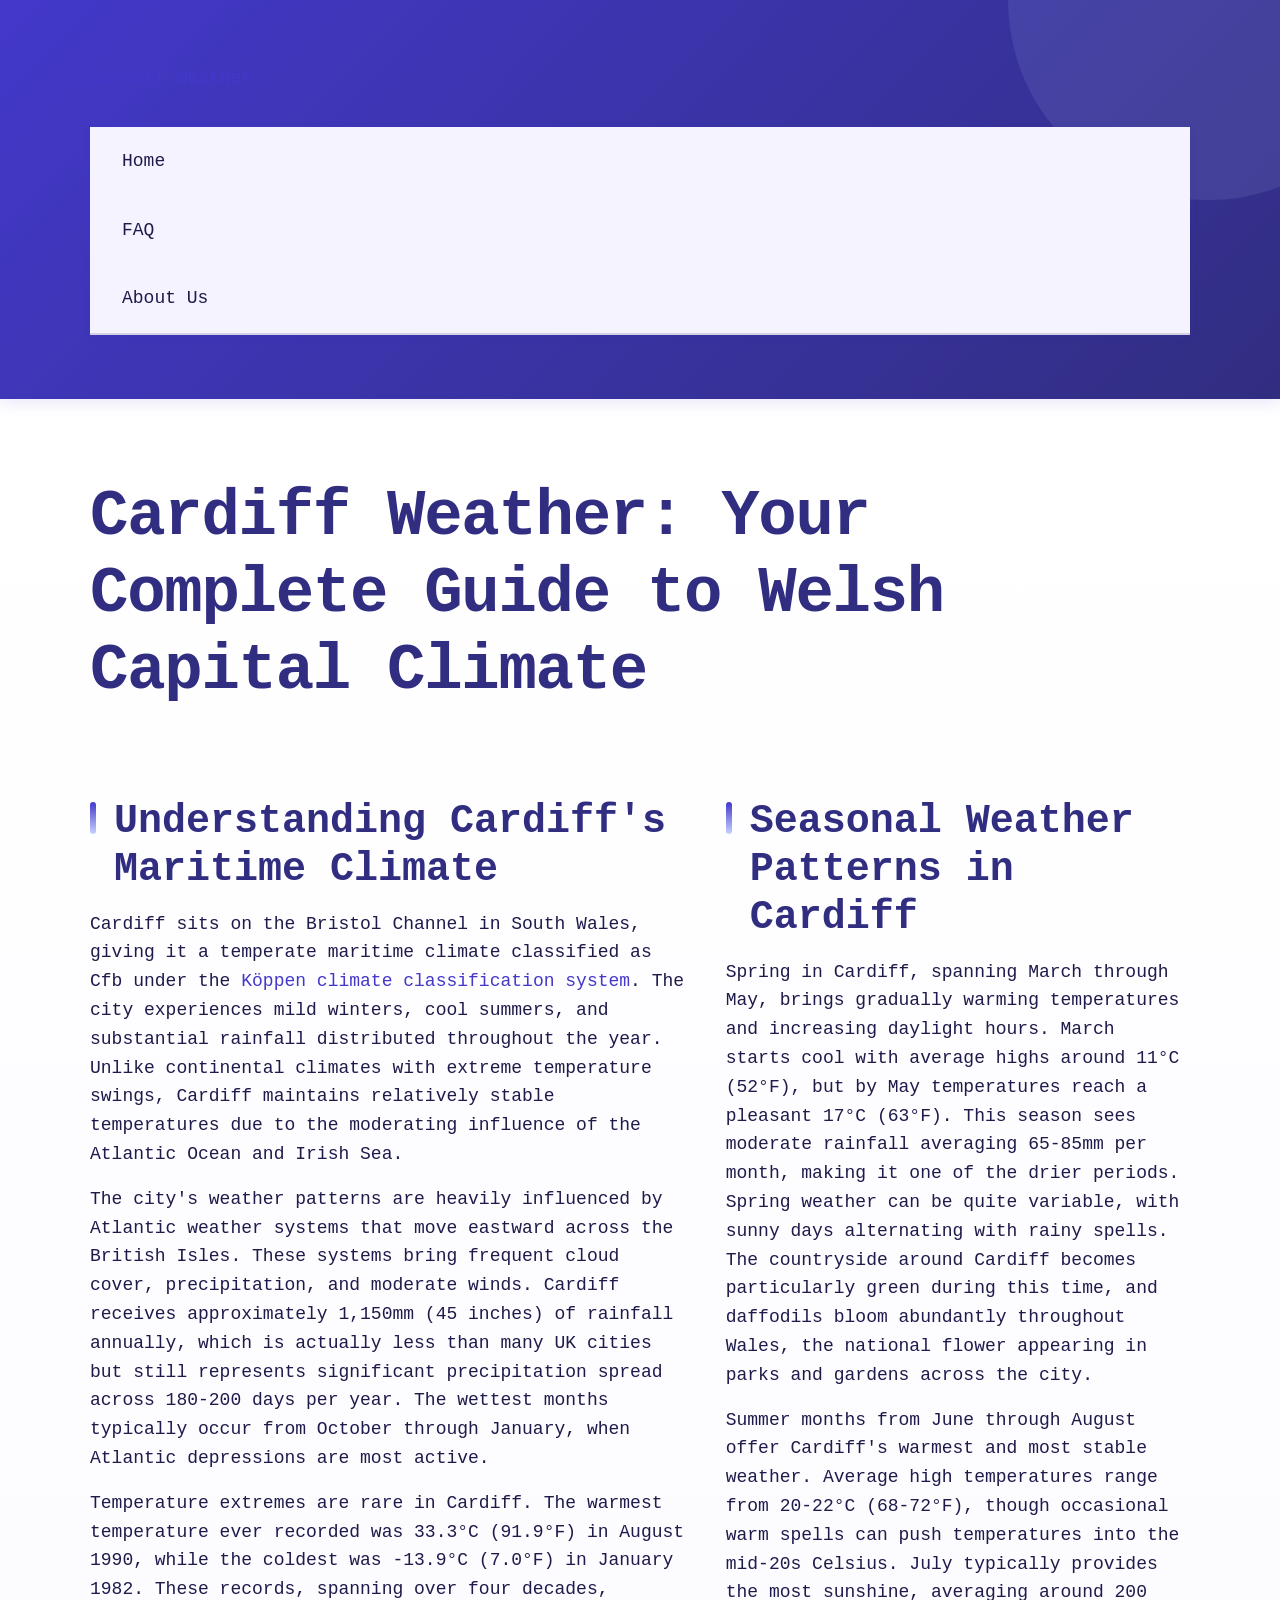
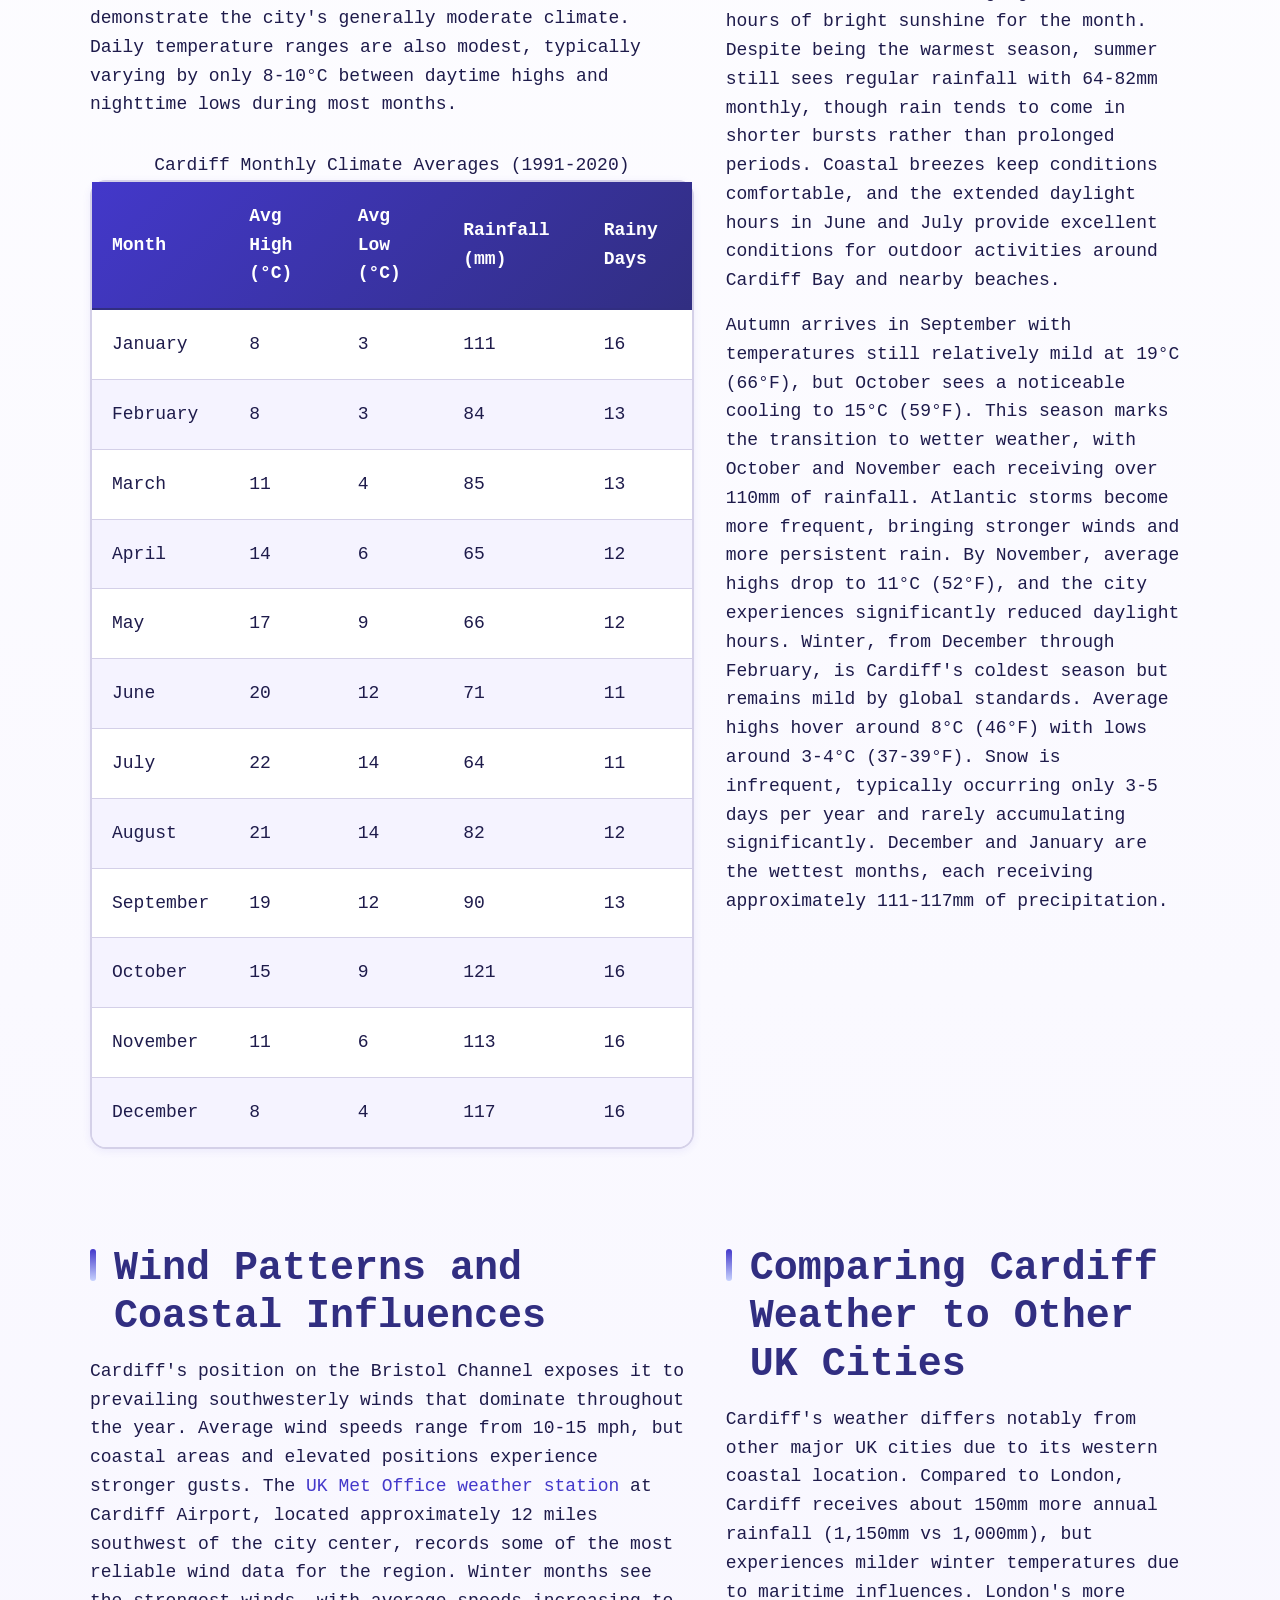
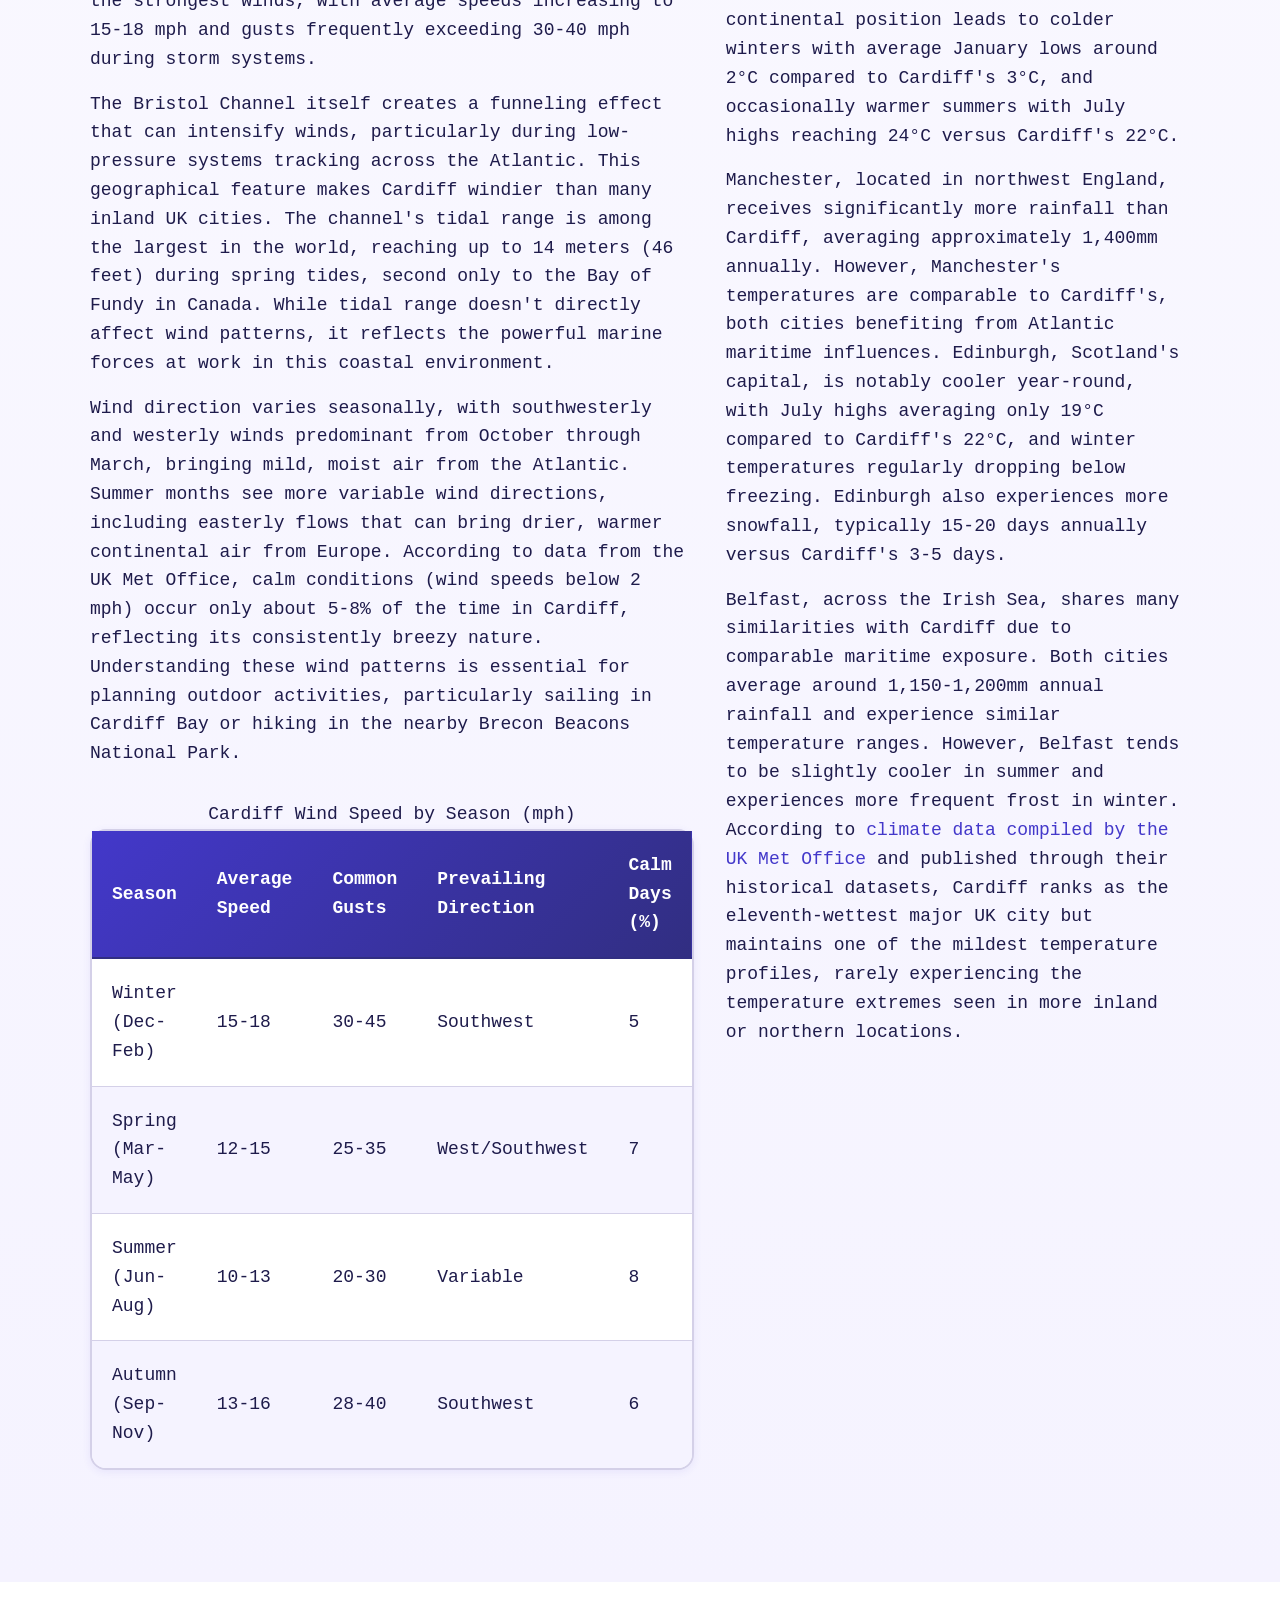
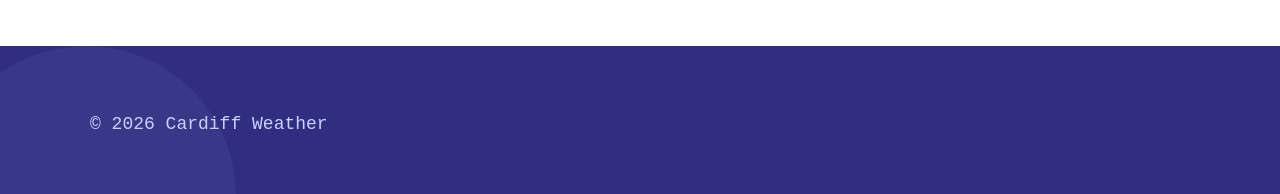
<file: index.html>
<!DOCTYPE html>
<html lang="en-US">
<head><script>if(location.hostname==="cardiffweather-xyz.pages.dev"){location.replace("https://cardiffweather.xyz"+location.pathname+location.search)}</script>
<meta charset="UTF-8">
<meta name="viewport" content="width=device-width, initial-scale=1.0">
<title>Cardiff Weather - Current Forecasts & Climate Data</title>
<meta name="description" content="Get accurate Cardiff weather forecasts, historical climate data, and seasonal conditions. Real-time updates for Cardiff, Wales including temperature, rainfall, and wind information.">
<link rel="canonical" href="https://cardiffweather.xyz/">
<link rel="stylesheet" href="style.css">
<meta property="og:title" content="Cardiff Weather - Current Forecasts & Climate Data">
<meta property="og:description" content="Get accurate Cardiff weather forecasts, historical climate data, and seasonal conditions. Real-time updates for Cardiff, Wales including temperature, rainfall, and wind information.">
<meta property="og:url" content="https://cardiffweather.xyz/">
<meta property="og:type" content="website">
<script type="application/ld+json">
{
  "@context": "https://schema.org",
  "@type": "Organization",
  "name": "Cardiff Weather",
  "url": "https://cardiffweather.xyz"
}
</script>
</head>
<body>
<header class="site-header">
<div class="container">
<a href="/">Cardiff Weather</a>
<nav class="site-nav">
<a href="/" class="active">Home</a>
<a href="/faq">FAQ</a>
<a href="/about-us">About Us</a>
</nav>
</div>
</header>
<main class="site-main">
<div class="container">
<h1>Cardiff Weather: Your Complete Guide to Welsh Capital Climate</h1>
<section>
<h2>Understanding Cardiff's Maritime Climate</h2>
<p>Cardiff sits on the Bristol Channel in South Wales, giving it a temperate maritime climate classified as Cfb under the <a href="https://en.wikipedia.org/wiki/K%C3%B6ppen_climate_classification" rel="noopener noreferrer" target="_blank">Köppen climate classification system</a>. The city experiences mild winters, cool summers, and substantial rainfall distributed throughout the year. Unlike continental climates with extreme temperature swings, Cardiff maintains relatively stable temperatures due to the moderating influence of the Atlantic Ocean and Irish Sea.</p>
<p>The city's weather patterns are heavily influenced by Atlantic weather systems that move eastward across the British Isles. These systems bring frequent cloud cover, precipitation, and moderate winds. Cardiff receives approximately 1,150mm (45 inches) of rainfall annually, which is actually less than many UK cities but still represents significant precipitation spread across 180-200 days per year. The wettest months typically occur from October through January, when Atlantic depressions are most active.</p>
<p>Temperature extremes are rare in Cardiff. The warmest temperature ever recorded was 33.3°C (91.9°F) in August 1990, while the coldest was -13.9°C (7.0°F) in January 1982. These records, spanning over four decades, demonstrate the city's generally moderate climate. Daily temperature ranges are also modest, typically varying by only 8-10°C between daytime highs and nighttime lows during most months.</p>
<table>
<caption>Cardiff Monthly Climate Averages (1991-2020)</caption>
<thead>
<tr>
<th>Month</th>
<th>Avg High (°C)</th>
<th>Avg Low (°C)</th>
<th>Rainfall (mm)</th>
<th>Rainy Days</th>
</tr>
</thead>
<tbody>
<tr>
<td>January</td>
<td>8</td>
<td>3</td>
<td>111</td>
<td>16</td>
</tr>
<tr>
<td>February</td>
<td>8</td>
<td>3</td>
<td>84</td>
<td>13</td>
</tr>
<tr>
<td>March</td>
<td>11</td>
<td>4</td>
<td>85</td>
<td>13</td>
</tr>
<tr>
<td>April</td>
<td>14</td>
<td>6</td>
<td>65</td>
<td>12</td>
</tr>
<tr>
<td>May</td>
<td>17</td>
<td>9</td>
<td>66</td>
<td>12</td>
</tr>
<tr>
<td>June</td>
<td>20</td>
<td>12</td>
<td>71</td>
<td>11</td>
</tr>
<tr>
<td>July</td>
<td>22</td>
<td>14</td>
<td>64</td>
<td>11</td>
</tr>
<tr>
<td>August</td>
<td>21</td>
<td>14</td>
<td>82</td>
<td>12</td>
</tr>
<tr>
<td>September</td>
<td>19</td>
<td>12</td>
<td>90</td>
<td>13</td>
</tr>
<tr>
<td>October</td>
<td>15</td>
<td>9</td>
<td>121</td>
<td>16</td>
</tr>
<tr>
<td>November</td>
<td>11</td>
<td>6</td>
<td>113</td>
<td>16</td>
</tr>
<tr>
<td>December</td>
<td>8</td>
<td>4</td>
<td>117</td>
<td>16</td>
</tr>
</tbody>
</table>
</section>
<section>
<h2>Seasonal Weather Patterns in Cardiff</h2>
<p>Spring in Cardiff, spanning March through May, brings gradually warming temperatures and increasing daylight hours. March starts cool with average highs around 11°C (52°F), but by May temperatures reach a pleasant 17°C (63°F). This season sees moderate rainfall averaging 65-85mm per month, making it one of the drier periods. Spring weather can be quite variable, with sunny days alternating with rainy spells. The countryside around Cardiff becomes particularly green during this time, and daffodils bloom abundantly throughout Wales, the national flower appearing in parks and gardens across the city.</p>
<p>Summer months from June through August offer Cardiff's warmest and most stable weather. Average high temperatures range from 20-22°C (68-72°F), though occasional warm spells can push temperatures into the mid-20s Celsius. July typically provides the most sunshine, averaging around 200 hours of bright sunshine for the month. Despite being the warmest season, summer still sees regular rainfall with 64-82mm monthly, though rain tends to come in shorter bursts rather than prolonged periods. Coastal breezes keep conditions comfortable, and the extended daylight hours in June and July provide excellent conditions for outdoor activities around Cardiff Bay and nearby beaches.</p>
<p>Autumn arrives in September with temperatures still relatively mild at 19°C (66°F), but October sees a noticeable cooling to 15°C (59°F). This season marks the transition to wetter weather, with October and November each receiving over 110mm of rainfall. Atlantic storms become more frequent, bringing stronger winds and more persistent rain. By November, average highs drop to 11°C (52°F), and the city experiences significantly reduced daylight hours. Winter, from December through February, is Cardiff's coldest season but remains mild by global standards. Average highs hover around 8°C (46°F) with lows around 3-4°C (37-39°F). Snow is infrequent, typically occurring only 3-5 days per year and rarely accumulating significantly. December and January are the wettest months, each receiving approximately 111-117mm of precipitation.</p>
</section>
<section>
<h2>Wind Patterns and Coastal Influences</h2>
<p>Cardiff's position on the Bristol Channel exposes it to prevailing southwesterly winds that dominate throughout the year. Average wind speeds range from 10-15 mph, but coastal areas and elevated positions experience stronger gusts. The <a href="https://www.metoffice.gov.uk/weather/climate/gcpvj0v07" rel="noopener noreferrer" target="_blank">UK Met Office weather station</a> at Cardiff Airport, located approximately 12 miles southwest of the city center, records some of the most reliable wind data for the region. Winter months see the strongest winds, with average speeds increasing to 15-18 mph and gusts frequently exceeding 30-40 mph during storm systems.</p>
<p>The Bristol Channel itself creates a funneling effect that can intensify winds, particularly during low-pressure systems tracking across the Atlantic. This geographical feature makes Cardiff windier than many inland UK cities. The channel's tidal range is among the largest in the world, reaching up to 14 meters (46 feet) during spring tides, second only to the Bay of Fundy in Canada. While tidal range doesn't directly affect wind patterns, it reflects the powerful marine forces at work in this coastal environment.</p>
<p>Wind direction varies seasonally, with southwesterly and westerly winds predominant from October through March, bringing mild, moist air from the Atlantic. Summer months see more variable wind directions, including easterly flows that can bring drier, warmer continental air from Europe. According to data from the UK Met Office, calm conditions (wind speeds below 2 mph) occur only about 5-8% of the time in Cardiff, reflecting its consistently breezy nature. Understanding these wind patterns is essential for planning outdoor activities, particularly sailing in Cardiff Bay or hiking in the nearby Brecon Beacons National Park.</p>
<table>
<caption>Cardiff Wind Speed by Season (mph)</caption>
<thead>
<tr>
<th>Season</th>
<th>Average Speed</th>
<th>Common Gusts</th>
<th>Prevailing Direction</th>
<th>Calm Days (%)</th>
</tr>
</thead>
<tbody>
<tr>
<td>Winter (Dec-Feb)</td>
<td>15-18</td>
<td>30-45</td>
<td>Southwest</td>
<td>5</td>
</tr>
<tr>
<td>Spring (Mar-May)</td>
<td>12-15</td>
<td>25-35</td>
<td>West/Southwest</td>
<td>7</td>
</tr>
<tr>
<td>Summer (Jun-Aug)</td>
<td>10-13</td>
<td>20-30</td>
<td>Variable</td>
<td>8</td>
</tr>
<tr>
<td>Autumn (Sep-Nov)</td>
<td>13-16</td>
<td>28-40</td>
<td>Southwest</td>
<td>6</td>
</tr>
</tbody>
</table>
</section>
<section>
<h2>Comparing Cardiff Weather to Other UK Cities</h2>
<p>Cardiff's weather differs notably from other major UK cities due to its western coastal location. Compared to London, Cardiff receives about 150mm more annual rainfall (1,150mm vs 1,000mm), but experiences milder winter temperatures due to maritime influences. London's more continental position leads to colder winters with average January lows around 2°C compared to Cardiff's 3°C, and occasionally warmer summers with July highs reaching 24°C versus Cardiff's 22°C.</p>
<p>Manchester, located in northwest England, receives significantly more rainfall than Cardiff, averaging approximately 1,400mm annually. However, Manchester's temperatures are comparable to Cardiff's, both cities benefiting from Atlantic maritime influences. Edinburgh, Scotland's capital, is notably cooler year-round, with July highs averaging only 19°C compared to Cardiff's 22°C, and winter temperatures regularly dropping below freezing. Edinburgh also experiences more snowfall, typically 15-20 days annually versus Cardiff's 3-5 days.</p>
<p>Belfast, across the Irish Sea, shares many similarities with Cardiff due to comparable maritime exposure. Both cities average around 1,150-1,200mm annual rainfall and experience similar temperature ranges. However, Belfast tends to be slightly cooler in summer and experiences more frequent frost in winter. According to <a href="https://www.ncei.noaa.gov/" rel="noopener noreferrer" target="_blank">climate data compiled by the UK Met Office</a> and published through their historical datasets, Cardiff ranks as the eleventh-wettest major UK city but maintains one of the mildest temperature profiles, rarely experiencing the temperature extremes seen in more inland or northern locations.</p>
</section>
</div>
</main>
<footer class="site-footer">
<div class="container">
<p>&copy; 2026 Cardiff Weather</p>
</div>
</footer>
</body>
</html>
</file>
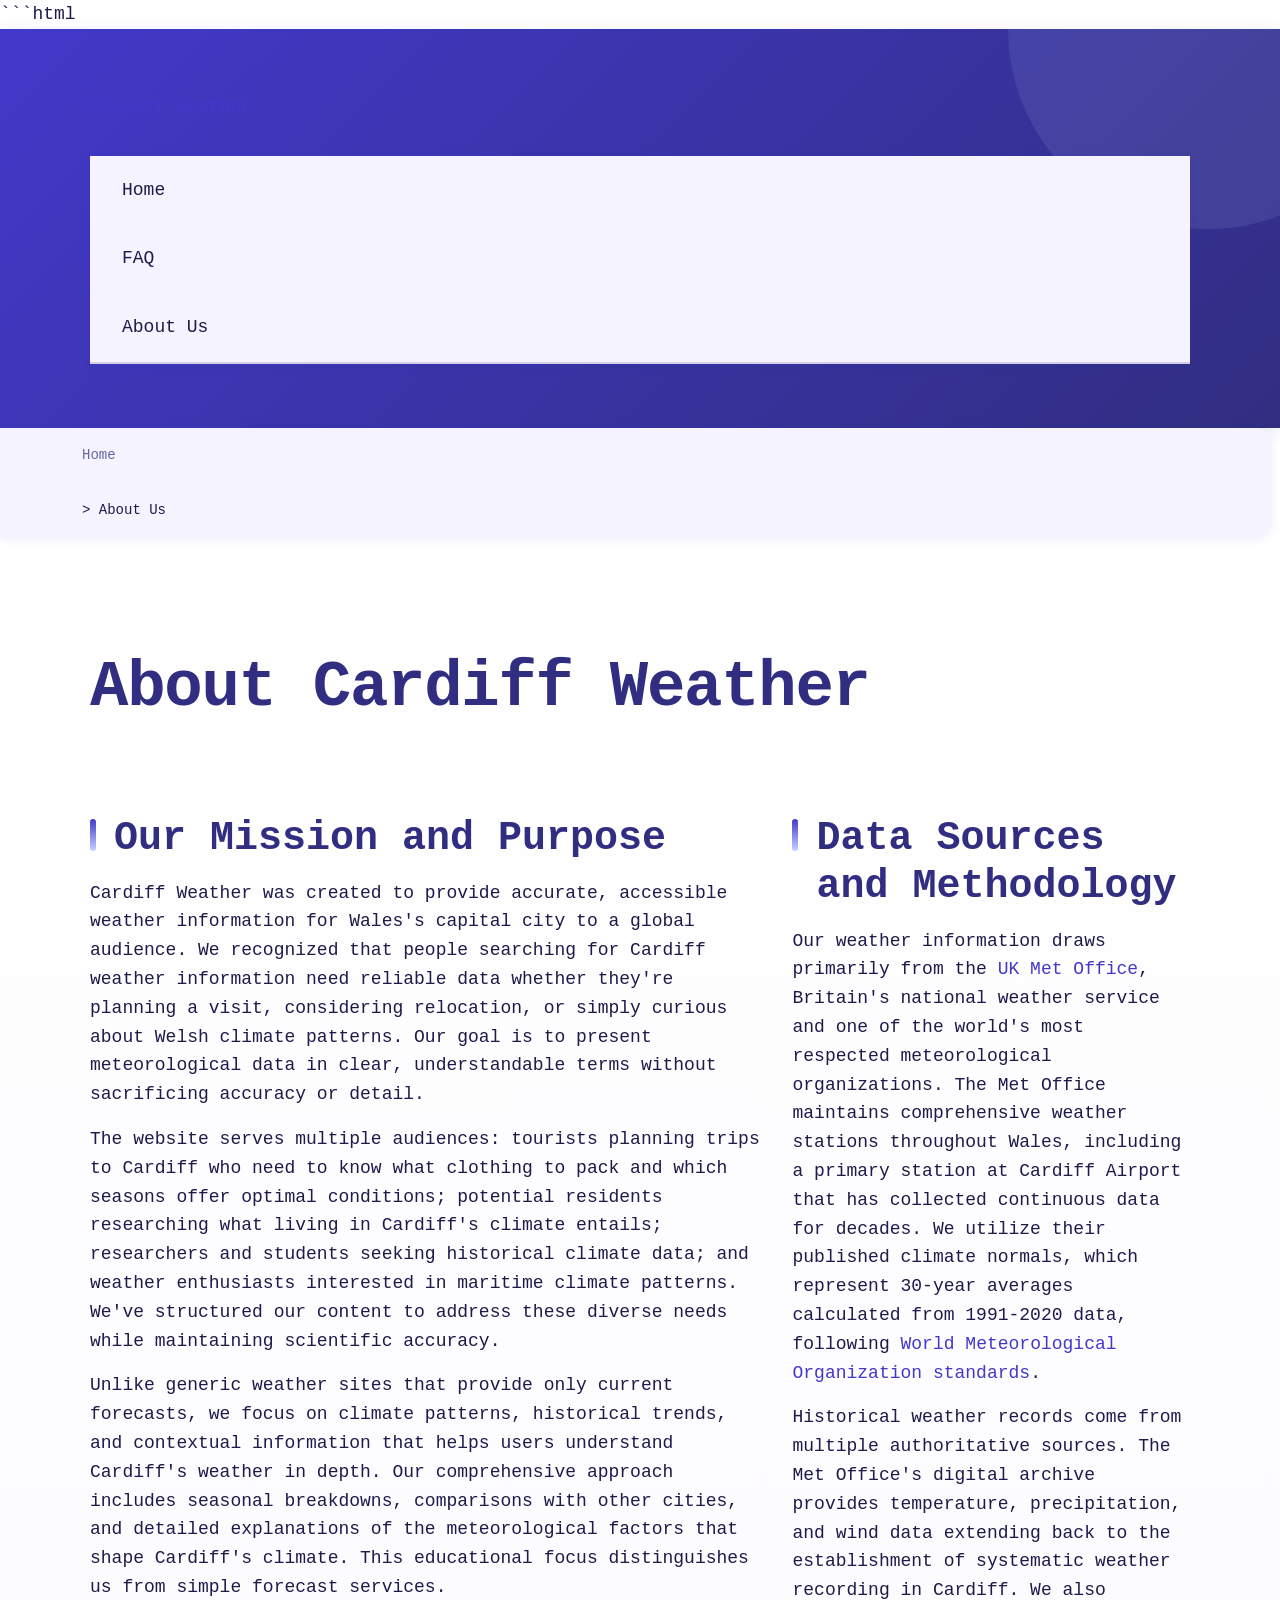
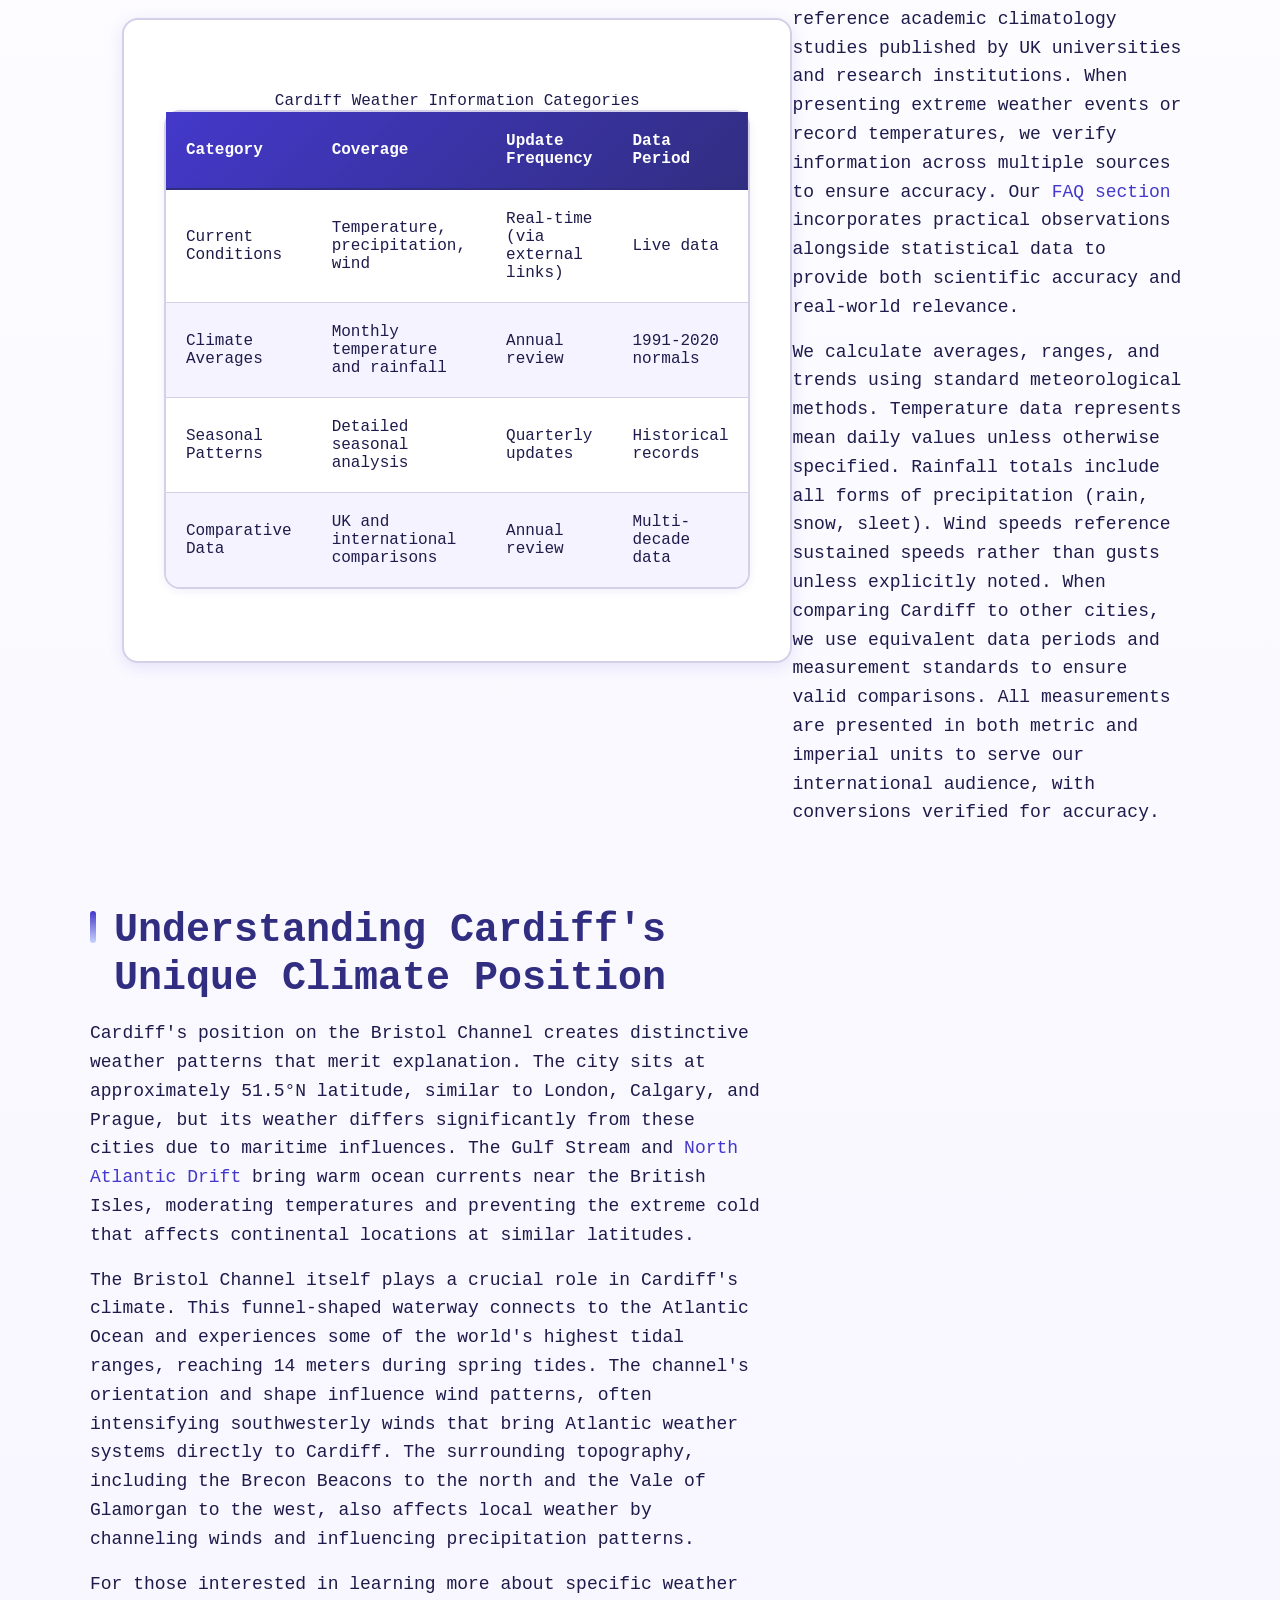
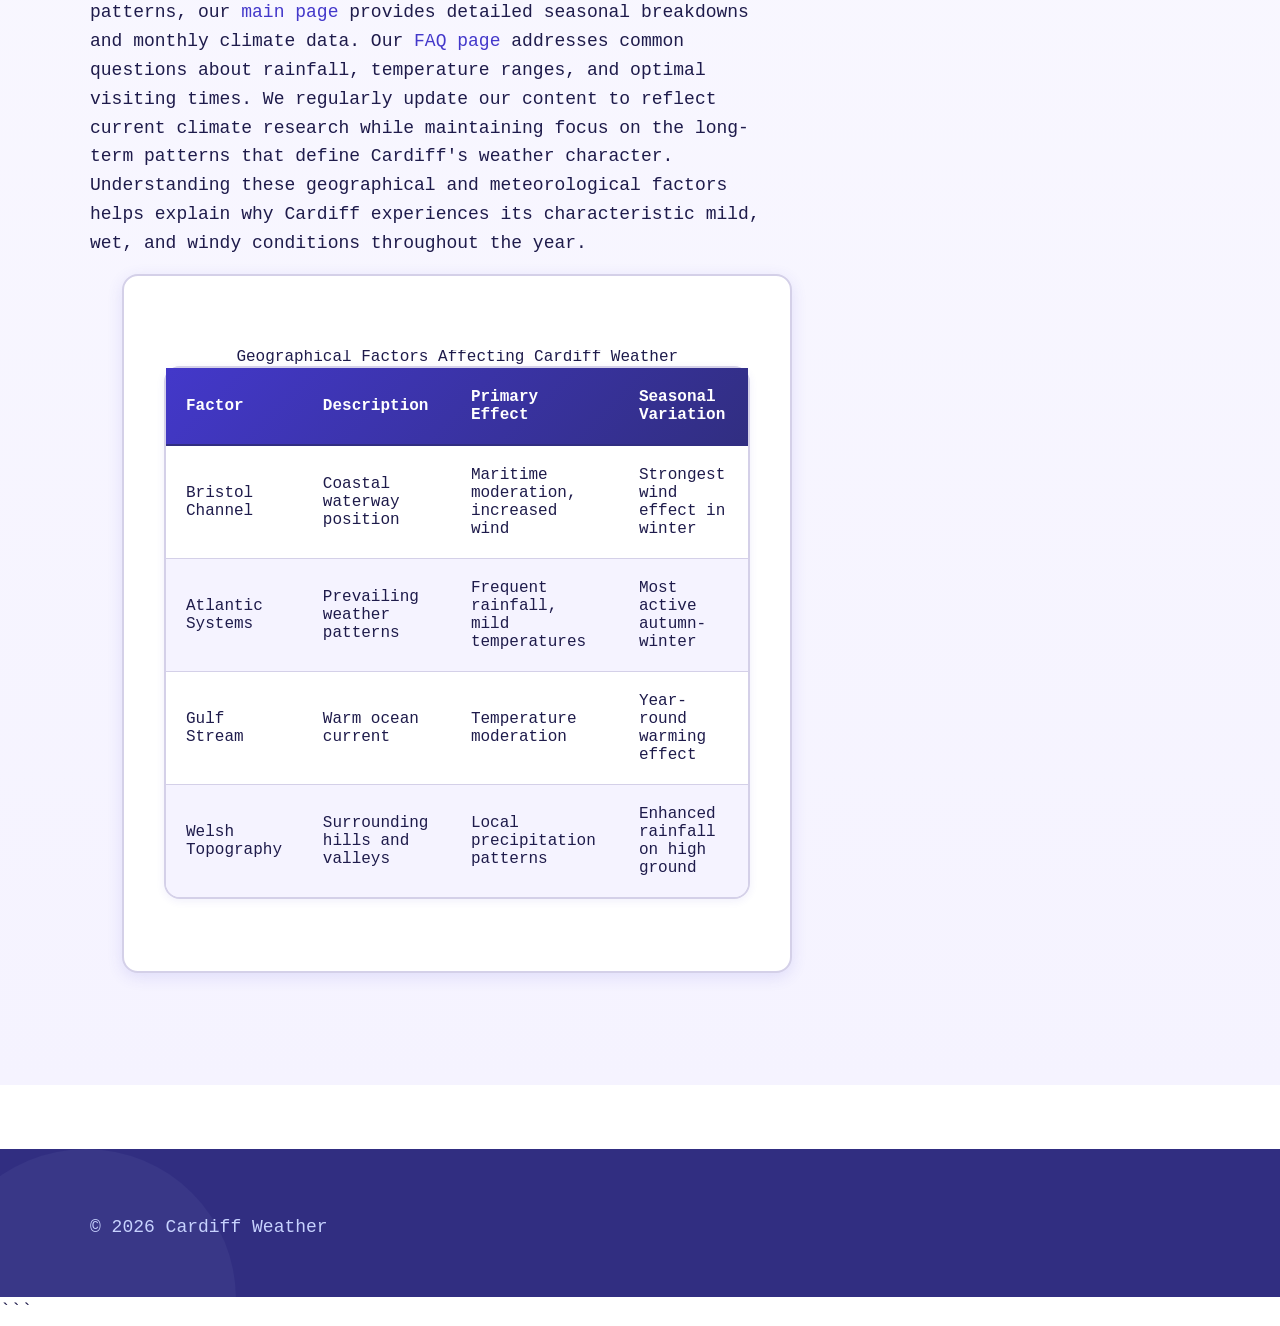
<file: about-us.html>
```html
<!DOCTYPE html>
<html lang="en-US">
<head><script>if(location.hostname==="cardiffweather-xyz.pages.dev"){location.replace("https://cardiffweather.xyz"+location.pathname+location.search)}</script>
<meta charset="UTF-8">
<meta name="viewport" content="width=device-width, initial-scale=1.0">
<title>About Cardiff Weather - Data Sources & Methodology</title>
<meta name="description" content="Learn about Cardiff Weather's mission to provide accurate weather information, our data sources including Met Office records, and our commitment to reliable climate information.">
<link rel="canonical" href="https://cardiffweather.xyz/about-us">
<link rel="stylesheet" href="style.css">
</head>
<body>
<header class="site-header">
<div class="container">
<a href="/">Cardiff Weather</a>
<nav class="site-nav">
<a href="/">Home</a>
<a href="/faq">FAQ</a>
<a href="/about-us" class="active">About Us</a>
</nav>
</div>
</header>

<nav class="breadcrumbs">
<div class="container">
<a href="/">Home</a> &gt; About Us
</div>
</nav>

<main class="site-main">
<div class="container">
<h1>About Cardiff Weather</h1>

<section class="content">
<h2>Our Mission and Purpose</h2>
<p>Cardiff Weather was created to provide accurate, accessible weather information for Wales's capital city to a global audience. We recognized that people searching for Cardiff weather information need reliable data whether they're planning a visit, considering relocation, or simply curious about Welsh climate patterns. Our goal is to present meteorological data in clear, understandable terms without sacrificing accuracy or detail.</p>
<p>The website serves multiple audiences: tourists planning trips to Cardiff who need to know what clothing to pack and which seasons offer optimal conditions; potential residents researching what living in Cardiff's climate entails; researchers and students seeking historical climate data; and weather enthusiasts interested in maritime climate patterns. We've structured our content to address these diverse needs while maintaining scientific accuracy.</p>
<p>Unlike generic weather sites that provide only current forecasts, we focus on climate patterns, historical trends, and contextual information that helps users understand Cardiff's weather in depth. Our comprehensive approach includes seasonal breakdowns, comparisons with other cities, and detailed explanations of the meteorological factors that shape Cardiff's climate. This educational focus distinguishes us from simple forecast services.</p>

<div class="card">
<table>
<caption>Cardiff Weather Information Categories</caption>
<thead>
<tr>
<th>Category</th>
<th>Coverage</th>
<th>Update Frequency</th>
<th>Data Period</th>
</tr>
</thead>
<tbody>
<tr>
<td>Current Conditions</td>
<td>Temperature, precipitation, wind</td>
<td>Real-time (via external links)</td>
<td>Live data</td>
</tr>
<tr>
<td>Climate Averages</td>
<td>Monthly temperature and rainfall</td>
<td>Annual review</td>
<td>1991-2020 normals</td>
</tr>
<tr>
<td>Seasonal Patterns</td>
<td>Detailed seasonal analysis</td>
<td>Quarterly updates</td>
<td>Historical records</td>
</tr>
<tr>
<td>Comparative Data</td>
<td>UK and international comparisons</td>
<td>Annual review</td>
<td>Multi-decade data</td>
</tr>
</tbody>
</table>
</div>
</section>

<section class="content">
<h2>Data Sources and Methodology</h2>
<p>Our weather information draws primarily from the <a href="https://www.metoffice.gov.uk/" rel="nofollow noopener" target="_blank">UK Met Office</a>, Britain's national weather service and one of the world's most respected meteorological organizations. The Met Office maintains comprehensive weather stations throughout Wales, including a primary station at Cardiff Airport that has collected continuous data for decades. We utilize their published climate normals, which represent 30-year averages calculated from 1991-2020 data, following <a href="https://public.wmo.int/" rel="nofollow noopener" target="_blank">World Meteorological Organization standards</a>.</p>
<p>Historical weather records come from multiple authoritative sources. The Met Office's digital archive provides temperature, precipitation, and wind data extending back to the establishment of systematic weather recording in Cardiff. We also reference academic climatology studies published by UK universities and research institutions. When presenting extreme weather events or record temperatures, we verify information across multiple sources to ensure accuracy. Our <a href="/faq">FAQ section</a> incorporates practical observations alongside statistical data to provide both scientific accuracy and real-world relevance.</p>
<p>We calculate averages, ranges, and trends using standard meteorological methods. Temperature data represents mean daily values unless otherwise specified. Rainfall totals include all forms of precipitation (rain, snow, sleet). Wind speeds reference sustained speeds rather than gusts unless explicitly noted. When comparing Cardiff to other cities, we use equivalent data periods and measurement standards to ensure valid comparisons. All measurements are presented in both metric and imperial units to serve our international audience, with conversions verified for accuracy.</p>
</section>

<section class="content">
<h2>Understanding Cardiff's Unique Climate Position</h2>
<p>Cardiff's position on the Bristol Channel creates distinctive weather patterns that merit explanation. The city sits at approximately 51.5°N latitude, similar to London, Calgary, and Prague, but its weather differs significantly from these cities due to maritime influences. The Gulf Stream and <a href="https://en.wikipedia.org/wiki/North_Atlantic_Drift" rel="nofollow noopener" target="_blank">North Atlantic Drift</a> bring warm ocean currents near the British Isles, moderating temperatures and preventing the extreme cold that affects continental locations at similar latitudes.</p>
<p>The Bristol Channel itself plays a crucial role in Cardiff's climate. This funnel-shaped waterway connects to the Atlantic Ocean and experiences some of the world's highest tidal ranges, reaching 14 meters during spring tides. The channel's orientation and shape influence wind patterns, often intensifying southwesterly winds that bring Atlantic weather systems directly to Cardiff. The surrounding topography, including the Brecon Beacons to the north and the Vale of Glamorgan to the west, also affects local weather by channeling winds and influencing precipitation patterns.</p>
<p>For those interested in learning more about specific weather patterns, our <a href="/">main page</a> provides detailed seasonal breakdowns and monthly climate data. Our <a href="/faq">FAQ page</a> addresses common questions about rainfall, temperature ranges, and optimal visiting times. We regularly update our content to reflect current climate research while maintaining focus on the long-term patterns that define Cardiff's weather character. Understanding these geographical and meteorological factors helps explain why Cardiff experiences its characteristic mild, wet, and windy conditions throughout the year.</p>

<div class="card">
<table>
<caption>Geographical Factors Affecting Cardiff Weather</caption>
<thead>
<tr>
<th>Factor</th>
<th>Description</th>
<th>Primary Effect</th>
<th>Seasonal Variation</th>
</tr>
</thead>
<tbody>
<tr>
<td>Bristol Channel</td>
<td>Coastal waterway position</td>
<td>Maritime moderation, increased wind</td>
<td>Strongest wind effect in winter</td>
</tr>
<tr>
<td>Atlantic Systems</td>
<td>Prevailing weather patterns</td>
<td>Frequent rainfall, mild temperatures</td>
<td>Most active autumn-winter</td>
</tr>
<tr>
<td>Gulf Stream</td>
<td>Warm ocean current</td>
<td>Temperature moderation</td>
<td>Year-round warming effect</td>
</tr>
<tr>
<td>Welsh Topography</td>
<td>Surrounding hills and valleys</td>
<td>Local precipitation patterns</td>
<td>Enhanced rainfall on high ground</td>
</tr>
</tbody>
</table>
</div>
</section>
</div>
</main>

<footer class="site-footer">
<div class="container">
<p>&copy; 2026 Cardiff Weather</p>
</div>
</footer>

<script type="application/ld+json">
{
  "@context": "https://schema.org",
  "@type": "AboutPage",
  "name": "About Cardiff Weather - Data Sources & Methodology",
  "description": "Learn about Cardiff Weather's mission to provide accurate weather information, our data sources including Met Office records, and our commitment to reliable climate information.",
  "url": "https://cardiffweather.xyz/about-us",
  "mainEntity": {
    "@type": "Organization",
    "name": "Cardiff Weather",
    "url": "https://cardiffweather.xyz"
  }
}
</script>
</body>
</html>
```
</file>
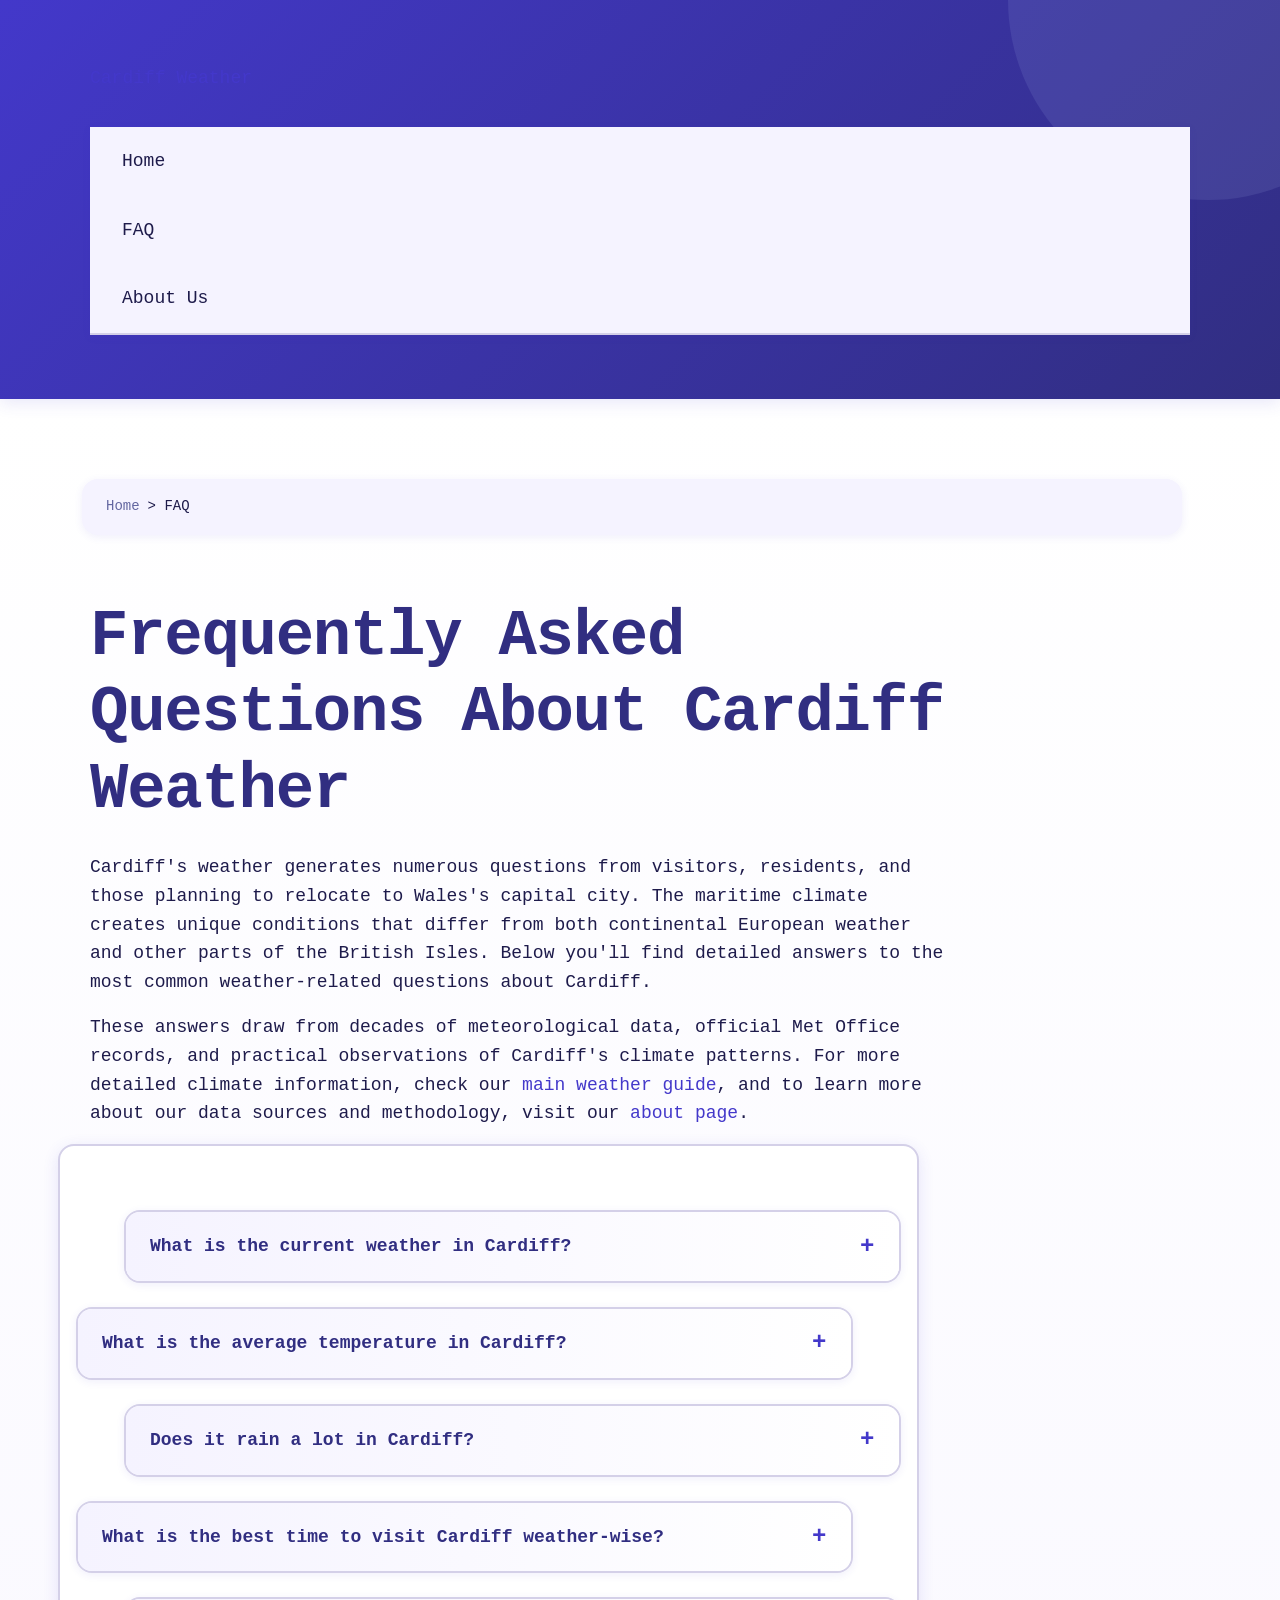
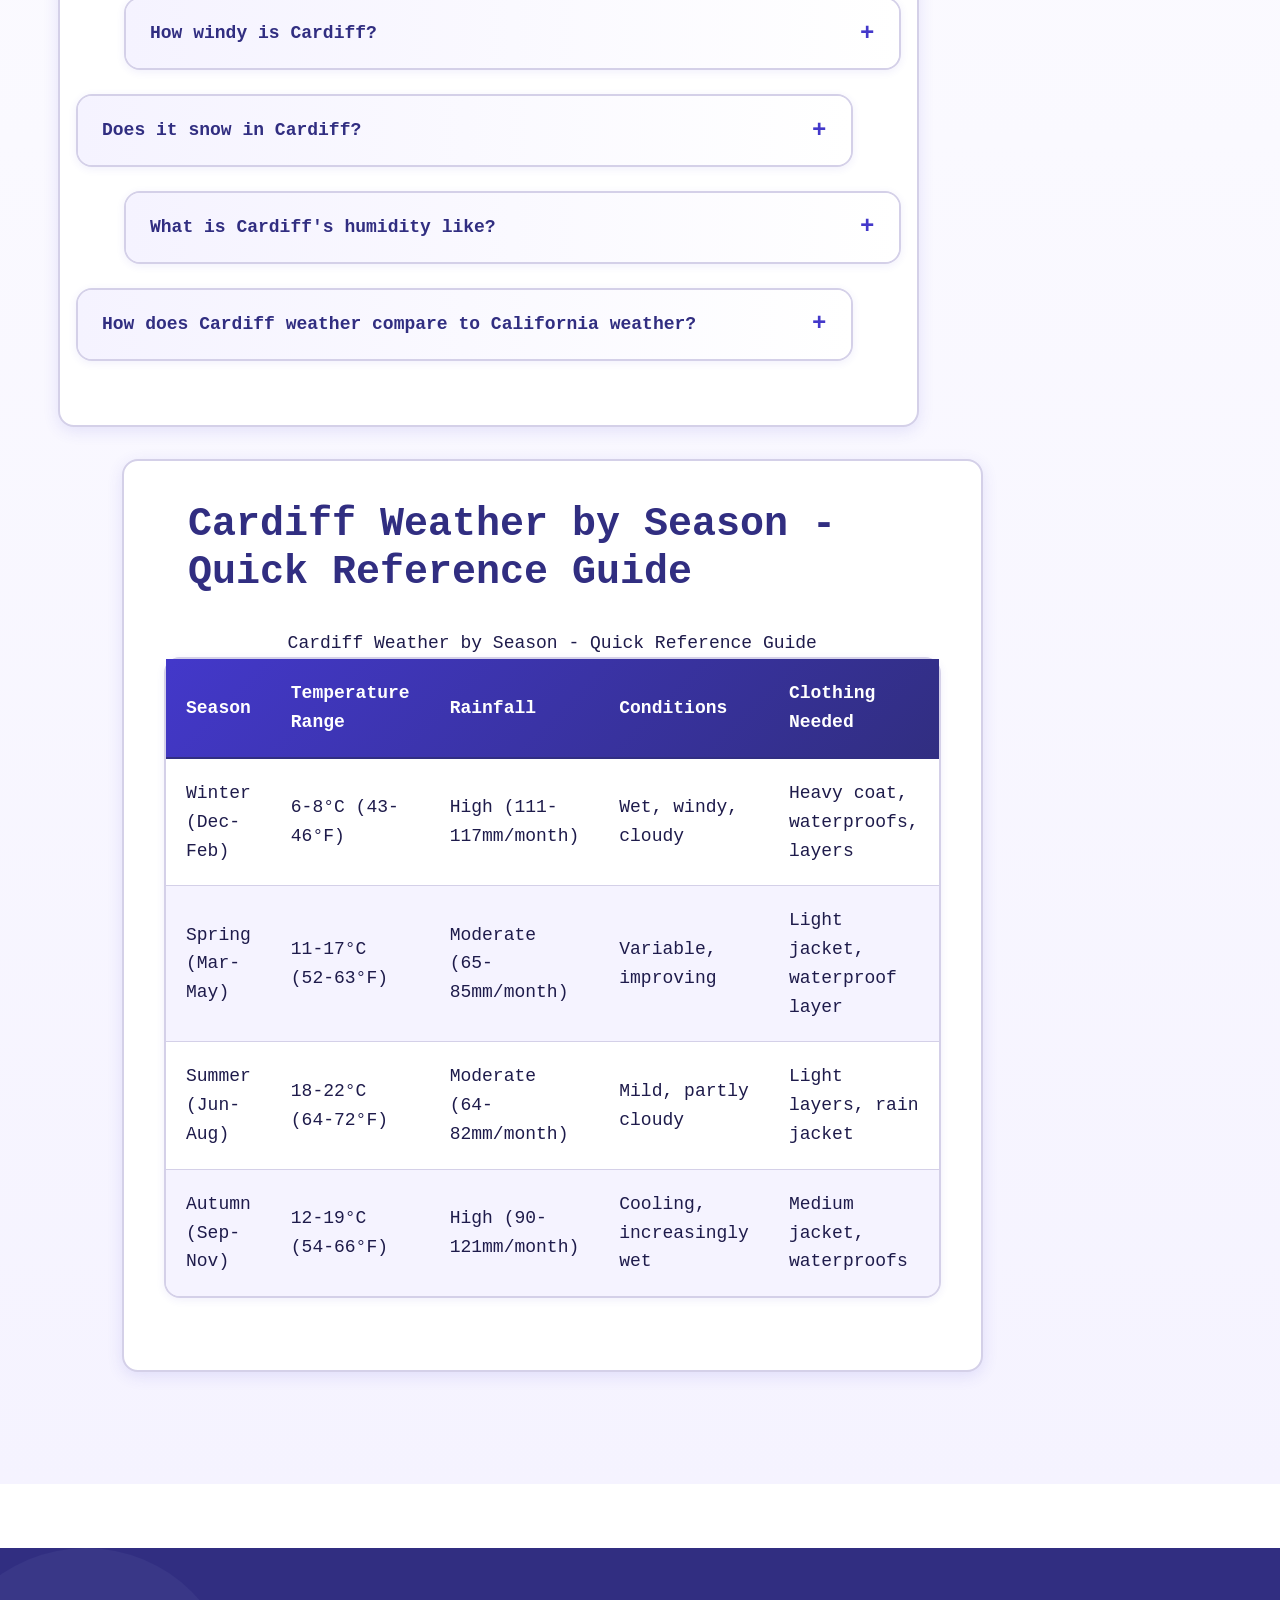
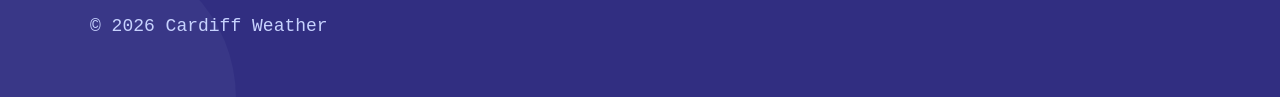
<file: faq.html>
<!DOCTYPE html>
<html lang="en-US">
<head><script>if(location.hostname==="cardiffweather-xyz.pages.dev"){location.replace("https://cardiffweather.xyz"+location.pathname+location.search)}</script>
<meta charset="UTF-8">
<meta name="viewport" content="width=device-width, initial-scale=1.0">
<title>Cardiff Weather FAQ - Common Questions Answered</title>
<meta name="description" content="Find answers to frequently asked questions about Cardiff weather including current conditions, temperatures, rainfall patterns, best visiting times, and wind conditions.">
<link rel="canonical" href="https://cardiffweather.xyz/faq">
<link rel="stylesheet" href="style.css">
</head>
<body>
<header class="site-header">
<div class="container">
<a href="/">Cardiff Weather</a>
<nav class="site-nav">
<a href="/">Home</a>
<a href="/faq" class="active">FAQ</a>
<a href="/about-us">About Us</a>
</nav>
</div>
</header>

<main class="site-main">
<div class="container">
<nav class="breadcrumbs">
<a href="/">Home</a> &gt; FAQ
</nav>

<article class="content">
<h1>Frequently Asked Questions About Cardiff Weather</h1>

<p>Cardiff's weather generates numerous questions from visitors, residents, and those planning to relocate to Wales's capital city. The maritime climate creates unique conditions that differ from both continental European weather and other parts of the British Isles. Below you'll find detailed answers to the most common weather-related questions about Cardiff.</p>

<p>These answers draw from decades of meteorological data, official Met Office records, and practical observations of Cardiff's climate patterns. For more detailed climate information, check our <a href="/">main weather guide</a>, and to learn more about our data sources and methodology, visit our <a href="/about-us">about page</a>.</p>

<section class="card">
<details>
<summary>What is the current weather in Cardiff?</summary>
<p>Cardiff's current weather varies significantly by season and even hour-to-hour due to its maritime climate. The city experiences mild temperatures year-round with frequent rainfall being the most consistent feature. In practical terms, summer days (June-August) typically range from 18-22°C (64-72°F) with intermittent clouds and occasional showers. Winter days (December-February) hover around 6-8°C (43-46°F) with more persistent rain and stronger winds. Spring and autumn serve as transition periods with moderate temperatures around 11-17°C (52-63°F). For real-time conditions including exact temperature, humidity levels, precipitation rates, and wind speed, consult the <a href="https://www.metoffice.gov.uk/" rel="noopener" target="_blank">Met Office's live Cardiff forecast</a>, which updates hourly. Current conditions also depend on your specific location within the Cardiff area, as coastal areas near Cardiff Bay tend to be windier while inland neighborhoods may be slightly warmer during daytime hours.</p>
</details>

<details>
<summary>What is the average temperature in Cardiff?</summary>
<p>Cardiff maintains remarkably stable average temperatures throughout the year, ranging from 50-60°F (10-15°C) as a mean temperature. Breaking this down seasonally provides more useful information: summer months (June-August) see average high temperatures of 20-22°C (68-72°F) with nighttime lows around 12-14°C (54-57°F). Winter months (December-February) experience average highs of 8°C (46°F) and lows of 3-4°C (37-39°F). Spring temperatures gradually climb from 11°C (52°F) in March to 17°C (63°F) in May, while autumn sees the reverse pattern. The annual mean temperature for Cardiff is approximately 11°C (52°F) based on 1991-2020 climate normals. Temperature extremes are uncommon due to maritime moderation, with the record high of 33.3°C (91.9°F) set in August 1990 and record low of -13.9°C (7.0°F) recorded in January 1982. Daily temperature ranges typically span only 8-10°C, much smaller than continental climates where 15-20°C daily ranges are common.</p>
</details>

<details>
<summary>Does it rain a lot in Cardiff?</summary>
<p>Yes, Cardiff receives substantial rainfall throughout the year, though not as much as many people assume. The city averages 1,150mm (45 inches) of precipitation annually, distributed across 180-200 rainy days. This means rain falls on roughly half the days each year, though many rainy days involve only brief showers rather than all-day downpours. The wettest months are October through January, each receiving 110-120mm of rain, while spring and early summer (April-July) are relatively drier with 64-85mm monthly. Compared to other UK cities, Cardiff actually receives less rain than Manchester (1,400mm), Glasgow (1,300mm), and even Plymouth (1,200mm). However, it does rain more than London (1,000mm) or Edinburgh (780mm). The frequent drizzle and light rain characteristic of Welsh weather occurs because Atlantic weather systems constantly move across the region. Heavy downpours are less common than persistent light to moderate rainfall. This pattern means waterproof clothing is advisable year-round for Cardiff residents and visitors.</p>
</details>

<details>
<summary>What is the best time to visit Cardiff weather-wise?</summary>
<p>May through September offers the most favorable weather conditions for visiting Cardiff, with July and August providing peak conditions. During these months, average high temperatures reach 17-22°C (63-72°F), rainfall decreases to 64-90mm monthly (the lowest of the year), and daylight extends to 16+ hours in June and July. July specifically averages around 200 hours of sunshine, the highest monthly total. However, each period within this window has distinct advantages: May and June offer mild temperatures, blooming gardens, and fewer tourists, though occasional cool days require layering. July and August provide the warmest weather and most reliable conditions for beach visits and outdoor festivals, but also bring peak tourist crowds and higher accommodation prices. September remains pleasant with temperatures around 19°C (66°F) and the added benefit of autumn colors beginning to appear in surrounding countryside. Even during optimal months, pack waterproof clothing and layers, as Cardiff's maritime climate means rain can occur any day. Winter visits (November-February) are viable for those interested in indoor attractions, Christmas markets, and rugby matches at Principality Stadium, but expect frequent rain, limited daylight, and temperatures around 6-8°C (43-46°F).</p>
</details>

<details>
<summary>How windy is Cardiff?</summary>
<p>Cardiff experiences consistently breezy to windy conditions year-round due to its exposed coastal position on the <a href="https://en.wikipedia.org/wiki/Bristol_Channel" rel="noopener" target="_blank">Bristol Channel</a>. Average wind speeds range from 10-15 mph throughout the year, with winter months (December-February) seeing averages increase to 15-18 mph. Calm conditions occur only 5-8% of the time, making Cardiff one of the UK's windier cities. Gusts regularly exceed 30 mph during autumn and winter storms, and occasionally reach 40-50 mph during severe Atlantic weather systems. The prevailing wind direction is southwesterly, bringing moist Atlantic air across the city. Coastal areas, particularly around Cardiff Bay and Penarth, experience stronger winds than inland neighborhoods due to reduced friction over water. The Bristol Channel's funnel shape can intensify winds during certain weather patterns. Elevated areas like Caerphilly Mountain north of the city face even stronger winds. For context, wind speeds of 10-15 mph are noticeable and will move leaves and small branches, while 30+ mph gusts can make walking difficult and affect driving, especially for high-sided vehicles. These wind patterns make Cardiff excellent for sailing and windsurfing but mean outdoor events require wind-resistant setups.</p>
</details>

<details>
<summary>Does it snow in Cardiff?</summary>
<p>Snow falls in Cardiff infrequently and rarely accumulates significantly. The city averages only 3-5 days of snowfall per year, with measurable accumulation (1 inch or more) occurring perhaps 1-2 days annually. Most winters see only brief snow showers that melt quickly due to relatively mild temperatures and the warming influence of the nearby Bristol Channel. When snow does occur, it typically happens between December and March, with January and February being most likely. The maritime climate keeps temperatures just above freezing most of the time, meaning precipitation usually falls as rain rather than snow. Significant snow events that disrupt transportation and daily life occur approximately once every 3-5 years. The last notably disruptive snowfall was in March 2018 during the 'Beast from the East' event, when cold easterly winds brought several inches of snow to Cardiff. By comparison, inland UK cities and those at higher elevations experience 15-30 days of snow annually. The surrounding hills and mountains, including the Brecon Beacons just north of Cardiff, receive substantially more snow and maintain snow cover longer during winter months.</p>
</details>

<details>
<summary>What is Cardiff's humidity like?</summary>
<p>Cardiff experiences high relative humidity year-round, typically ranging from 75-85%, due to its maritime location and frequent rainfall. Humidity levels remain fairly constant across seasons, though they tend to peak during autumn and winter months (80-85%) when Atlantic weather systems are most active, and decrease slightly during summer (75-80%). These humidity levels are characteristic of oceanic climates where air masses originate over water bodies. High humidity in Cardiff rarely feels oppressive because temperatures remain moderate; the combination of 22°C (72°F) and 75% humidity feels quite different from the same humidity at 30°C (86°F). Morning fog and mist occur frequently, especially in valleys and near water bodies, as overnight cooling causes moisture to condense. Relative humidity typically peaks during early morning hours (85-90%) and drops to its lowest point during mid-afternoon (65-75%) when temperatures reach daily maximums. For those with respiratory conditions, Cardiff's humid air can be beneficial compared to dry climates, though mold and dampness in buildings require attention. Dehumidifiers are common in Cardiff homes, and proper ventilation is essential to prevent moisture-related issues.</p>
</details>

<details>
<summary>How does Cardiff weather compare to California weather?</summary>
<p>Cardiff, Wales weather differs dramatically from California's <a href="https://www.weather.gov/" rel="noopener" target="_blank">Mediterranean and semi-arid climates</a>, which is particularly relevant since many US searches for 'Cardiff weather' actually seek information about Cardiff-by-the-Sea, California (ZIP code 92007). Wales's Cardiff experiences year-round rainfall, cool summers, and mild winters, while California's coastal climate features dry summers, minimal rainfall, and warmer temperatures. Cardiff, Wales receives 1,150mm (45 inches) of rain annually spread across 180-200 days, whereas Cardiff-by-the-Sea, California receives only about 250mm (10 inches) concentrated in winter months. Summer temperatures in Wales's Cardiff peak around 22°C (72°F), while California's Cardiff regularly reaches 24-27°C (75-80°F). Winter temperatures in Wales average 6-8°C (43-46°F) with frequent rain, compared to California's 15-18°C (59-64°F) with mostly sunny skies. California's Cardiff enjoys approximately 260-280 sunny days annually, while Wales's Cardiff sees closer to 150-160 days with significant sunshine. The Welsh city requires waterproof clothing year-round and layered clothing for variable conditions, while California's Cardiff allows for lighter clothing most of the year. These stark differences reflect the contrast between oceanic temperate climates and Mediterranean climates.</p>
</details>
</section>

<section class="card">
<h2>Cardiff Weather by Season - Quick Reference Guide</h2>
<table>
<caption>Cardiff Weather by Season - Quick Reference Guide</caption>
<thead>
<tr>
<th>Season</th>
<th>Temperature Range</th>
<th>Rainfall</th>
<th>Conditions</th>
<th>Clothing Needed</th>
</tr>
</thead>
<tbody>
<tr>
<td>Winter (Dec-Feb)</td>
<td>6-8°C (43-46°F)</td>
<td>High (111-117mm/month)</td>
<td>Wet, windy, cloudy</td>
<td>Heavy coat, waterproofs, layers</td>
</tr>
<tr>
<td>Spring (Mar-May)</td>
<td>11-17°C (52-63°F)</td>
<td>Moderate (65-85mm/month)</td>
<td>Variable, improving</td>
<td>Light jacket, waterproof layer</td>
</tr>
<tr>
<td>Summer (Jun-Aug)</td>
<td>18-22°C (64-72°F)</td>
<td>Moderate (64-82mm/month)</td>
<td>Mild, partly cloudy</td>
<td>Light layers, rain jacket</td>
</tr>
<tr>
<td>Autumn (Sep-Nov)</td>
<td>12-19°C (54-66°F)</td>
<td>High (90-121mm/month)</td>
<td>Cooling, increasingly wet</td>
<td>Medium jacket, waterproofs</td>
</tr>
</tbody>
</table>
</section>
</article>
</div>
</main>

<footer class="site-footer">
<div class="container">
<p>&copy; 2026 Cardiff Weather</p>
</div>
</footer>

<script type="application/ld+json">
{
  "@context": "https://schema.org",
  "@type": "FAQPage",
  "mainEntity": [
    {
      "@type": "Question",
      "name": "What is the current weather in Cardiff?",
      "acceptedAnswer": {
        "@type": "Answer",
        "text": "Cardiff's current weather varies significantly by season and even hour-to-hour due to its maritime climate. The city experiences mild temperatures year-round with frequent rainfall being the most consistent feature. In practical terms, summer days (June-August) typically range from 18-22°C (64-72°F) with intermittent clouds and occasional showers. Winter days (December-February) hover around 6-8°C (43-46°F) with more persistent rain and stronger winds. Spring and autumn serve as transition periods with moderate temperatures around 11-17°C (52-63°F). For real-time conditions including exact temperature, humidity levels, precipitation rates, and wind speed, consult the Met Office's live Cardiff forecast, which updates hourly. Current conditions also depend on your specific location within the Cardiff area, as coastal areas near Cardiff Bay tend to be windier while inland neighborhoods may be slightly warmer during daytime hours."
      }
    },
    {
      "@type": "Question",
      "name": "What is the average temperature in Cardiff?",
      "acceptedAnswer": {
        "@type": "Answer",
        "text": "Cardiff maintains remarkably stable average temperatures throughout the year, ranging from 50-60°F (10-15°C) as a mean temperature. Breaking this down seasonally provides more useful information: summer months (June-August) see average high temperatures of 20-22°C (68-72°F) with nighttime lows around 12-14°C (54-57°F). Winter months (December-February) experience average highs of 8°C (46°F) and lows of 3-4°C (37-39°F). Spring temperatures gradually climb from 11°C (52°F) in March to 17°C (63°F) in May, while autumn sees the reverse pattern. The annual mean temperature for Cardiff is approximately 11°C (52°F) based on 1991-2020 climate normals. Temperature extremes are uncommon due to maritime moderation, with the record high of 33.3°C (91.9°F) set in August 1990 and record low of -13.9°C (7.0°F) recorded in January 1982. Daily temperature ranges typically span only 8-10°C, much smaller than continental climates where 15-20°C daily ranges are common."
      }
    },
    {
      "@type": "Question",
      "name": "Does it rain a lot in Cardiff?",
      "acceptedAnswer": {
        "@type": "Answer",
        "text": "Yes, Cardiff receives substantial rainfall throughout the year, though not as much as many people assume. The city averages 1,150mm (45 inches) of precipitation annually, distributed across 180-200 rainy days. This means rain falls on roughly half the days each year, though many rainy days involve only brief showers rather than all-day downpours. The wettest months are October through January, each receiving 110-120mm of rain, while spring and early summer (April-July) are relatively drier with 64-85mm monthly. Compared to other UK cities, Cardiff actually receives less rain than Manchester (1,400mm), Glasgow (1,300mm), and even Plymouth (1,200mm). However, it does rain more than London (1,000mm) or Edinburgh (780mm). The frequent drizzle and light rain characteristic of Welsh weather occurs because Atlantic weather systems constantly move across the region. Heavy downpours are less common than persistent light to moderate rainfall. This pattern means waterproof clothing is advisable year-round for Cardiff residents and visitors."
      }
    },
    {
      "@type": "Question",
      "name": "What is the best time to visit Cardiff weather-wise?",
      "acceptedAnswer": {
        "@type": "Answer",
        "text": "May through September offers the most favorable weather conditions for visiting Cardiff, with July and August providing peak conditions. During these months, average high temperatures reach 17-22°C (63-72°F), rainfall decreases to 64-90mm monthly (the lowest of the year), and daylight extends to 16+ hours in June and July. July specifically averages around 200 hours of sunshine, the highest monthly total. However, each period within this window has distinct advantages: May and June offer mild temperatures, blooming gardens, and fewer tourists, though occasional cool days require layering. July and August provide the warmest weather and most reliable conditions for beach visits and outdoor festivals, but also bring peak tourist crowds and higher accommodation prices. September remains pleasant with temperatures around 19°C (66°F) and the added benefit of autumn colors beginning to appear in surrounding countryside. Even during optimal months, pack waterproof clothing and layers, as Cardiff's maritime climate means rain can occur any day. Winter visits (November-February) are viable for those interested in indoor attractions, Christmas markets, and rugby matches at Principality Stadium, but expect frequent rain, limited daylight, and temperatures around 6-8°C (43-46°F)."
      }
    },
    {
      "@type": "Question",
      "name": "How windy is Cardiff?",
      "acceptedAnswer": {
        "@type": "Answer",
        "text": "Cardiff experiences consistently breezy to windy conditions year-round due to its exposed coastal position on the Bristol Channel. Average wind speeds range from 10-15 mph throughout the year, with winter months (December-February) seeing averages increase to 15-18 mph. Calm conditions occur only 5-8% of the time, making Cardiff one of the UK's windier cities. Gusts regularly exceed 30 mph during autumn and winter storms, and occasionally reach 40-50 mph during severe Atlantic weather systems. The prevailing wind direction is southwesterly, bringing moist Atlantic air across the city. Coastal areas, particularly around Cardiff Bay and Penarth, experience stronger winds than inland neighborhoods due to reduced friction over water. The Bristol Channel's funnel shape can intensify winds during certain weather patterns. Elevated areas like Caerphilly Mountain north of the city face even stronger winds. For context, wind speeds of 10-15 mph are noticeable and will move leaves and small branches, while 30+ mph gusts can make walking difficult and affect driving, especially for high-sided vehicles. These wind patterns make Cardiff excellent for sailing and windsurfing but mean outdoor events require wind-resistant setups."
      }
    },
    {
      "@type": "Question",
      "name": "Does it snow in Cardiff?",
      "acceptedAnswer": {
        "@type": "Answer",
        "text": "Snow falls in Cardiff infrequently and rarely accumulates significantly. The city averages only 3-5 days of snowfall per year, with measurable accumulation (1 inch or more) occurring perhaps 1-2 days annually. Most winters see only brief snow showers that melt quickly due to relatively mild temperatures and the warming influence of the nearby Bristol Channel. When snow does occur, it typically happens between December and March, with January and February being most likely. The maritime climate keeps temperatures just above freezing most of the time, meaning precipitation usually falls as rain rather than snow. Significant snow events that disrupt transportation and daily life occur approximately once every 3-5 years. The last notably disruptive snowfall was in March 2018 during the 'Beast from the East' event, when cold easterly winds brought several inches of snow to Cardiff. By comparison, inland UK cities and those at higher elevations experience 15-30 days of snow annually. The surrounding hills and mountains, including the Brecon Beacons just north of Cardiff, receive substantially more snow and maintain snow cover longer during winter months."
      }
    },
    {
      "@type": "Question",
      "name": "What is Cardiff's humidity like?",
      "acceptedAnswer": {
        "@type": "Answer",
        "text": "Cardiff experiences high relative humidity year-round, typically ranging from 75-85%, due to its maritime location and frequent rainfall. Humidity levels remain fairly constant across seasons, though they tend to peak during autumn and winter months (80-85%) when Atlantic weather systems are most active, and decrease slightly during summer (75-80%). These humidity levels are characteristic of oceanic climates where air masses originate over water bodies. High humidity in Cardiff rarely feels oppressive because temperatures remain moderate; the combination of 22°C (72°F) and 75% humidity feels quite different from the same humidity at 30°C (86°F). Morning fog and mist occur frequently, especially in valleys and near water bodies, as overnight cooling causes moisture to condense. Relative humidity typically peaks during early morning hours (85-90%) and drops to its lowest point during mid-afternoon (65-75%) when temperatures reach daily maximums. For those with respiratory conditions, Cardiff's humid air can be beneficial compared to dry climates, though mold and dampness in buildings require attention. Dehumidifiers are common in Cardiff homes, and proper ventilation is essential to prevent moisture-related issues."
      }
    },
    {
      "@type": "Question",
      "name": "How does Cardiff weather compare to California weather?",
      "acceptedAnswer": {
        "@type": "Answer",
        "text": "Cardiff, Wales weather differs dramatically from California's Mediterranean and semi-arid climates, which is particularly relevant since many US searches for 'Cardiff weather' actually seek information about Cardiff-by-the-Sea, California (ZIP code 92007). Wales's Cardiff experiences year-round rainfall, cool summers, and mild winters, while California's coastal climate features dry summers, minimal rainfall, and warmer temperatures. Cardiff, Wales receives 1,150mm (45 inches) of rain annually spread across 180-200 days, whereas Cardiff-by-the-Sea, California receives only about 250mm (10 inches) concentrated in winter months. Summer temperatures in Wales's Cardiff peak around 22°C (72°F), while California's Cardiff regularly reaches 24-27°C (75-80°F). Winter temperatures in Wales average 6-8°C (43-46°F) with frequent rain, compared to California's 15-18°C (59-64°F) with mostly sunny skies. California's Cardiff enjoys approximately 260-280 sunny days annually, while Wales's Cardiff sees closer to 150-160 days with significant sunshine. The Welsh city requires waterproof clothing year-round and layered clothing for variable conditions, while California's Cardiff allows for lighter clothing most of the year. These stark differences reflect the contrast between oceanic temperate climates and Mediterranean climates."
      }
    }
  ]
}
</script>

</body>
</html>
</file>
<file: style.css>
* {
  box-sizing: border-box;
  margin: 0;
  padding: 0;
}

:root {
  --color-primary: #4338ca;
  --color-secondary: #312e81;
  --color-accent: #c7d2fe;
  --color-bg: #ffffff;
  --color-surface: #f5f3ff;
  --color-text: #1e1b4b;
  --color-text-muted: #6366a0;
  --color-border: #d4d0e8;
  --font-main: 'Courier New', 'Lucida Console', Monaco, monospace;
  --max-width: 1100px;
  --radius: 16px;
  --shadow-sm: 0 2px 8px rgba(67, 56, 202, 0.08);
  --shadow-md: 0 4px 16px rgba(67, 56, 202, 0.12);
  --shadow-lg: 0 8px 24px rgba(67, 56, 202, 0.16);
}

body {
  font-family: var(--font-main);
  font-size: 16px;
  line-height: 1.6;
  color: var(--color-text);
  background-color: var(--color-bg);
  min-height: 100vh;
  display: flex;
  flex-direction: column;
}

h1, h2, h3, h4, h5, h6 {
  line-height: 1.2;
  font-weight: bold;
  margin-bottom: 1rem;
  color: var(--color-secondary);
}

h1 {
  font-size: 2.5rem;
  margin-bottom: 1.5rem;
  letter-spacing: -0.02em;
}

h2 {
  font-size: 2rem;
  margin-top: 2rem;
  position: relative;
  padding-left: 1.5rem;
}

h2::before {
  content: '';
  position: absolute;
  left: 0;
  top: 0.25rem;
  width: 6px;
  height: 2rem;
  background: linear-gradient(180deg, var(--color-primary), var(--color-accent));
  border-radius: 3px;
}

h3 {
  font-size: 1.5rem;
  margin-top: 1.5rem;
  color: var(--color-primary);
}

h4 {
  font-size: 1.25rem;
  margin-top: 1.25rem;
}

h5 {
  font-size: 1.125rem;
  margin-top: 1rem;
}

h6 {
  font-size: 1rem;
  margin-top: 1rem;
  color: var(--color-text-muted);
}

p {
  margin-bottom: 1rem;
}

a {
  color: var(--color-primary);
  text-decoration: none;
  transition: color 0.2s ease, background-color 0.2s ease;
  border-bottom: 2px solid transparent;
}

a:hover {
  color: var(--color-secondary);
  border-bottom-color: var(--color-accent);
}

a:focus-visible {
  outline: 3px solid var(--color-accent);
  outline-offset: 3px;
  border-radius: 4px;
}

strong {
  font-weight: bold;
  color: var(--color-secondary);
}

em {
  font-style: italic;
  color: var(--color-text-muted);
}

blockquote {
  margin: 2rem 0;
  padding: 1.5rem 1.5rem 1.5rem 2rem;
  background: var(--color-surface);
  border-left: 6px solid var(--color-primary);
  border-radius: 0 var(--radius) var(--radius) 0;
  box-shadow: var(--shadow-sm);
  position: relative;
  transform: translateX(1rem);
}

blockquote p:last-child {
  margin-bottom: 0;
}

::selection {
  background-color: var(--color-accent);
  color: var(--color-secondary);
}

.site-header {
  background: linear-gradient(135deg, var(--color-primary) 0%, var(--color-secondary) 100%);
  color: var(--color-bg);
  padding: 2rem 1rem;
  box-shadow: var(--shadow-md);
  position: relative;
  overflow: hidden;
}

.site-header::after {
  content: '';
  position: absolute;
  top: -50%;
  right: -10%;
  width: 400px;
  height: 400px;
  background: rgba(199, 210, 254, 0.1);
  border-radius: 50%;
  pointer-events: none;
}

.site-header .container {
  position: relative;
  z-index: 1;
}

.site-header h1 {
  color: var(--color-bg);
  margin-bottom: 0.5rem;
  font-size: 2.8rem;
}

.site-header p {
  color: var(--color-accent);
  font-size: 1.125rem;
  margin-bottom: 0;
}

.site-nav {
  background-color: var(--color-surface);
  padding: 0;
  box-shadow: var(--shadow-sm);
  position: sticky;
  top: 0;
  z-index: 100;
  border-bottom: 2px solid var(--color-border);
}

.site-nav .container {
  display: flex;
  flex-wrap: wrap;
  gap: 0;
}

.site-nav a {
  display: block;
  padding: 1rem 1.5rem;
  color: var(--color-text);
  border-bottom: none;
  transition: background-color 0.2s ease, color 0.2s ease, box-shadow 0.2s ease;
  position: relative;
}

.site-nav a::after {
  content: '';
  position: absolute;
  bottom: 0;
  left: 0;
  width: 100%;
  height: 3px;
  background-color: var(--color-primary);
  transform: scaleX(0);
  transition: transform 0.2s ease;
}

.site-nav a:hover {
  background-color: var(--color-bg);
  color: var(--color-primary);
  box-shadow: var(--shadow-sm);
}

.site-nav a:hover::after {
  transform: scaleX(1);
}

.site-main {
  flex: 1;
  padding: 3rem 1rem;
  background: linear-gradient(180deg, var(--color-bg) 0%, var(--color-surface) 100%);
}

.container {
  max-width: var(--max-width);
  margin: 0 auto;
  width: 100%;
}

.breadcrumbs {
  display: flex;
  flex-wrap: wrap;
  gap: 0.5rem;
  margin-bottom: 2rem;
  padding: 1rem 1.5rem;
  background-color: var(--color-surface);
  border-radius: var(--radius);
  font-size: 0.875rem;
  box-shadow: var(--shadow-sm);
  transform: translateX(-0.5rem);
}

.breadcrumbs a {
  color: var(--color-text-muted);
  border-bottom: 1px solid transparent;
}

.breadcrumbs a:hover {
  color: var(--color-primary);
  border-bottom-color: var(--color-primary);
}

.breadcrumbs span {
  color: var(--color-border);
}

.card {
  background-color: var(--color-bg);
  border: 2px solid var(--color-border);
  border-radius: var(--radius);
  padding: 2rem;
  margin-bottom: 2rem;
  box-shadow: var(--shadow-md);
  transition: box-shadow 0.2s ease, transform 0.2s ease, border-color 0.2s ease;
  position: relative;
}

.card:nth-child(odd) {
  transform: translateX(1rem);
}

.card:nth-child(even) {
  transform: translateX(-1rem);
}

.card:hover {
  box-shadow: var(--shadow-lg);
  border-color: var(--color-accent);
  transform: translateY(-4px) translateX(0);
}

.card h2 {
  margin-top: 0;
}

.card h2::before {
  display: none;
}

table {
  width: 100%;
  border-collapse: separate;
  border-spacing: 0;
  margin: 2rem 0;
  background-color: var(--color-bg);
  border: 2px solid var(--color-border);
  border-radius: var(--radius);
  overflow: hidden;
  box-shadow: var(--shadow-sm);
}

table thead {
  background: linear-gradient(135deg, var(--color-primary), var(--color-secondary));
  color: var(--color-bg);
}

table th {
  padding: 1rem;
  text-align: left;
  font-weight: bold;
  border-bottom: 2px solid var(--color-secondary);
}

table td {
  padding: 1rem;
  border-bottom: 1px solid var(--color-border);
}

table tbody tr {
  transition: background-color 0.2s ease;
}

table tbody tr:nth-child(even) {
  background-color: var(--color-surface);
}

table tbody tr:hover {
  background-color: var(--color-accent);
  cursor: pointer;
}

table tbody tr:last-child td {
  border-bottom: none;
}

details {
  margin: 1.5rem 0;
  border: 2px solid var(--color-border);
  border-radius: var(--radius);
  background-color: var(--color-bg);
  box-shadow: var(--shadow-sm);
  overflow: hidden;
  transition: box-shadow 0.2s ease, border-color 0.2s ease;
}

details:hover {
  border-color: var(--color-accent);
  box-shadow: var(--shadow-md);
}

details[open] {
  border-color: var(--color-primary);
  box-shadow: var(--shadow-md);
}

summary {
  padding: 1.25rem 1.5rem;
  background: linear-gradient(90deg, var(--color-surface), var(--color-bg));
  cursor: pointer;
  font-weight: bold;
  color: var(--color-secondary);
  list-style: none;
  transition: background-color 0.2s ease, color 0.2s ease;
  position: relative;
  user-select: none;
}

summary::-webkit-details-marker {
  display: none;
}

summary::after {
  content: '+';
  position: absolute;
  right: 1.5rem;
  top: 50%;
  transform: translateY(-50%);
  font-size: 1.5rem;
  color: var(--color-primary);
  transition: transform 0.2s ease;
}

details[open] summary::after {
  content: '−';
  transform: translateY(-50%) rotate(180deg);
}

summary:hover {
  background-color: var(--color-surface);
  color: var(--color-primary);
}

summary:focus-visible {
  outline: 3px solid var(--color-accent);
  outline-offset: -3px;
}

details .content {
  padding: 1.5rem;
  border-top: 2px solid var(--color-border);
  animation: fadeIn 0.2s ease;
}

@keyframes fadeIn {
  from {
    opacity: 0;
    transform: translateY(-10px);
  }
  to {
    opacity: 1;
    transform: translateY(0);
  }
}

.site-footer {
  background-color: var(--color-secondary);
  color: var(--color-accent);
  padding: 3rem 1rem 2rem;
  margin-top: 4rem;
  position: relative;
  overflow: hidden;
}

.site-footer::before {
  content: '';
  position: absolute;
  top: 0;
  left: -5%;
  width: 300px;
  height: 300px;
  background: rgba(199, 210, 254, 0.05);
  border-radius: 50%;
  pointer-events: none;
}

.site-footer .container {
  position: relative;
  z-index: 1;
}

.site-footer a {
  color: var(--color-accent);
  border-bottom-color: transparent;
}

.site-footer a:hover {
  color: var(--color-bg);
  border-bottom-color: var(--color-bg);
}

.site-footer p {
  margin-bottom: 0.5rem;
}

@media (min-width: 768px) {
  body {
    font-size: 17px;
  }

  h1 {
    font-size: 3.5rem;
  }

  h2 {
    font-size: 2.5rem;
  }

  h3 {
    font-size: 1.75rem;
  }

  .site-header {
    padding: 3rem 2rem;
  }

  .site-main {
    padding: 4rem 2rem;
  }

  .site-nav .container {
    gap: 1rem;
  }

  .site-nav a {
    padding: 1.25rem 2rem;
    border-radius: var(--radius) var(--radius) 0 0;
  }

  .card {
    padding: 2.5rem;
  }

  .card:nth-child(odd) {
    transform: translateX(2rem);
  }

  .card:nth-child(even) {
    transform: translateX(-2rem);
  }

  blockquote {
    margin-left: 2rem;
    transform: translateX(2rem);
  }

  table th,
  table td {
    padding: 1.25rem;
  }
}

@media (min-width: 1024px) {
  body {
    font-size: 18px;
  }

  h1 {
    font-size: 4rem;
  }

  .site-header {
    padding: 4rem 2rem;
  }

  .site-main {
    padding: 5rem 2rem;
  }

  .container {
    display: grid;
    gap: 2rem;
  }

  .site-main .container {
    grid-template-columns: 1fr 1fr;
    align-items: start;
  }

  .site-main .container > h1,
  .site-main .container > h2,
  .site-main .container > .breadcrumbs {
    grid-column: 1 / -1;
  }

  .card:nth-child(3n) {
    grid-column: 1 / -1;
    max-width: 70%;
    justify-self: center;
    transform: translateY(2rem);
  }

  table {
    grid-column: 1 / -1;
  }

  details {
    transform: translateX(0);
  }

  details:nth-of-type(odd) {
    transform: translateX(1.5rem);
  }

  details:nth-of-type(even) {
    transform: translateX(-1.5rem);
  }

  .site-footer {
    padding: 4rem 2rem 3rem;
  }

  .site-footer .container {
    display: flex;
    justify-content: space-between;
    align-items: center;
  }
}

@media (prefers-reduced-motion: reduce) {
  * {
    animation-duration: 0.01ms !important;
    animation-iteration-count: 1 !important;
    transition-duration: 0.01ms !important;
  }

  .card:nth-child(odd),
  .card:nth-child(even),
  blockquote,
  details:nth-of-type(odd),
  details:nth-of-type(even) {
    transform: none;
  }

  .card:hover {
    transform: none;
  }

  @keyframes fadeIn {
    from {
      opacity: 1;
      transform: none;
    }
    to {
      opacity: 1;
      transform: none;
    }
  }
}

@media print {
  .site-nav,
  .site-footer {
    display: none;
  }

  .site-header {
    background: none;
    color: var(--color-text);
    box-shadow: none;
    padding: 1rem 0;
  }

  .site-header h1 {
    color: var(--color-text);
  }

  .site-main {
    padding: 1rem 0;
    background: none;
  }

  .container {
    max-width: 100%;
    display: block;
  }

  .card {
    page-break-inside: avoid;
    box-shadow: none;
    border: 1px solid var(--color-border);
    transform: none;
  }

  a {
    text-decoration: underline;
  }

  details {
    border: 1px solid var(--color-border);
  }

  summary::after {
    display: none;
  }

  table {
    page-break-inside: avoid;
  }
}
</file>
